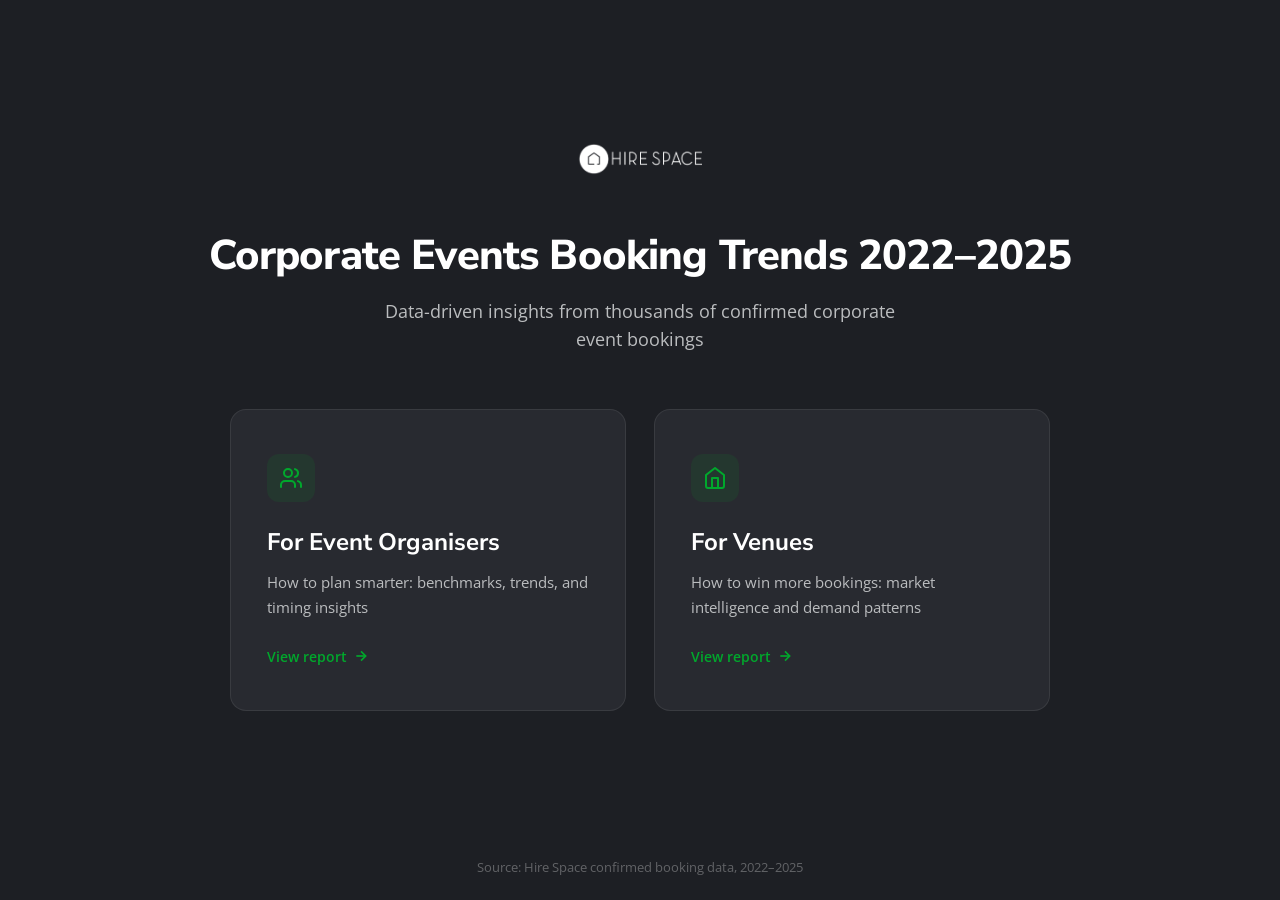
<file: index.html>
<!DOCTYPE html>
<html lang="en">
<head>
  <meta charset="UTF-8">
  <meta name="viewport" content="width=device-width, initial-scale=1.0">
  <title>Corporate Events Booking Trends 2022-2025 | Hire Space</title>
  <link rel="preconnect" href="https://fonts.googleapis.com">
  <link rel="preconnect" href="https://fonts.gstatic.com" crossorigin>
  <link href="https://fonts.googleapis.com/css2?family=Nunito+Sans:wght@400;600;700;800&family=Open+Sans:wght@400;500;600&display=swap" rel="stylesheet">
  <style>
    :root {
      --hs-green: #00A82C;
      --hs-green-hover: #53B04B;
      --hs-dark: #282A30;
      --hs-darkest: #1d1f24;
      --hs-white: #FFFFFF;
      --hs-lightest: #F7F9FC;
      --hs-border: #BBBDBF;
    }

    *, *::before, *::after {
      margin: 0;
      padding: 0;
      box-sizing: border-box;
    }

    body {
      font-family: 'Open Sans', sans-serif;
      background-color: var(--hs-darkest);
      color: var(--hs-white);
      min-height: 100vh;
      display: flex;
      flex-direction: column;
      -webkit-font-smoothing: antialiased;
      -moz-osx-font-smoothing: grayscale;
    }

    h1, h2, h3, h4 {
      font-family: 'Nunito Sans', sans-serif;
    }

    .page {
      flex: 1;
      display: flex;
      flex-direction: column;
      align-items: center;
      justify-content: center;
      padding: 60px 24px 40px;
    }

    .logo {
      margin-bottom: 56px;
    }

    .logo img {
      height: 32px;
      display: block;
    }

    .title {
      font-size: 2.6rem;
      font-weight: 800;
      text-align: center;
      line-height: 1.2;
      letter-spacing: -0.02em;
      margin-bottom: 16px;
    }

    .subtitle {
      font-size: 1.1rem;
      color: var(--hs-border);
      text-align: center;
      max-width: 560px;
      line-height: 1.6;
      margin-bottom: 56px;
    }

    .cards {
      display: grid;
      grid-template-columns: 1fr 1fr;
      gap: 28px;
      width: 100%;
      max-width: 820px;
    }

    .card {
      background: var(--hs-dark);
      border: 1px solid rgba(255, 255, 255, 0.08);
      border-radius: 16px;
      padding: 44px 36px;
      text-decoration: none;
      color: var(--hs-white);
      transition: border-color 0.3s ease, box-shadow 0.3s ease, transform 0.2s ease;
      display: flex;
      flex-direction: column;
      position: relative;
      overflow: hidden;
    }

    .card::before {
      content: '';
      position: absolute;
      top: 0;
      left: 0;
      right: 0;
      height: 3px;
      background: var(--hs-green);
      opacity: 0;
      transition: opacity 0.3s ease;
    }

    .card:hover {
      border-color: var(--hs-green);
      box-shadow: 0 0 30px rgba(0, 168, 44, 0.15), 0 8px 32px rgba(0, 0, 0, 0.3);
      transform: translateY(-4px);
    }

    .card:hover::before {
      opacity: 1;
    }

    .card-icon {
      width: 48px;
      height: 48px;
      border-radius: 12px;
      background: rgba(0, 168, 44, 0.1);
      display: flex;
      align-items: center;
      justify-content: center;
      margin-bottom: 24px;
    }

    .card-icon svg {
      width: 24px;
      height: 24px;
      stroke: var(--hs-green);
      fill: none;
      stroke-width: 2;
      stroke-linecap: round;
      stroke-linejoin: round;
    }

    .card h2 {
      font-size: 1.5rem;
      font-weight: 700;
      margin-bottom: 12px;
    }

    .card p {
      font-size: 0.95rem;
      color: var(--hs-border);
      line-height: 1.6;
      margin-bottom: 28px;
      flex: 1;
    }

    .card-cta {
      font-size: 0.9rem;
      font-weight: 600;
      color: var(--hs-green);
      display: inline-flex;
      align-items: center;
      gap: 6px;
      transition: color 0.2s ease, gap 0.2s ease;
    }

    .card:hover .card-cta {
      color: var(--hs-green-hover);
      gap: 10px;
    }

    .card-cta svg {
      width: 16px;
      height: 16px;
      stroke: currentColor;
      fill: none;
      stroke-width: 2.5;
    }

    footer {
      text-align: center;
      padding: 24px;
      font-size: 0.8rem;
      color: rgba(255, 255, 255, 0.3);
    }

    @media (max-width: 680px) {
      .title {
        font-size: 1.8rem;
      }

      .subtitle {
        font-size: 0.95rem;
        margin-bottom: 40px;
      }

      .cards {
        grid-template-columns: 1fr;
        gap: 20px;
      }

      .card {
        padding: 32px 28px;
      }

      .logo {
        margin-bottom: 40px;
      }

      .logo img {
        height: 26px;
      }
    }
  </style>
</head>
<body>

  <div class="page">
    <div class="logo">
      <img src="assets/logo-white.png" alt="Hire Space">
    </div>

    <h1 class="title">Corporate Events Booking Trends 2022&#8211;2025</h1>
    <p class="subtitle">Data-driven insights from thousands of confirmed corporate event bookings</p>

    <div class="cards">
      <a href="organisers.html" class="card">
        <div class="card-icon">
          <svg viewBox="0 0 24 24"><path d="M16 21v-2a4 4 0 0 0-4-4H6a4 4 0 0 0-4 4v2"/><circle cx="9" cy="7" r="4"/><path d="M22 21v-2a4 4 0 0 0-3-3.87"/><path d="M16 3.13a4 4 0 0 1 0 7.75"/></svg>
        </div>
        <h2>For Event Organisers</h2>
        <p>How to plan smarter: benchmarks, trends, and timing insights</p>
        <span class="card-cta">
          View report
          <svg viewBox="0 0 24 24"><path d="M5 12h14"/><path d="M12 5l7 7-7 7"/></svg>
        </span>
      </a>

      <a href="venues.html" class="card">
        <div class="card-icon">
          <svg viewBox="0 0 24 24"><path d="M3 9l9-7 9 7v11a2 2 0 0 1-2 2H5a2 2 0 0 1-2-2V9z"/><polyline points="9 22 9 12 15 12 15 22"/></svg>
        </div>
        <h2>For Venues</h2>
        <p>How to win more bookings: market intelligence and demand patterns</p>
        <span class="card-cta">
          View report
          <svg viewBox="0 0 24 24"><path d="M5 12h14"/><path d="M12 5l7 7-7 7"/></svg>
        </span>
      </a>
    </div>
  </div>

  <footer>
    Source: Hire Space confirmed booking data, 2022&#8211;2025
  </footer>

</body>
</html>
</file>
